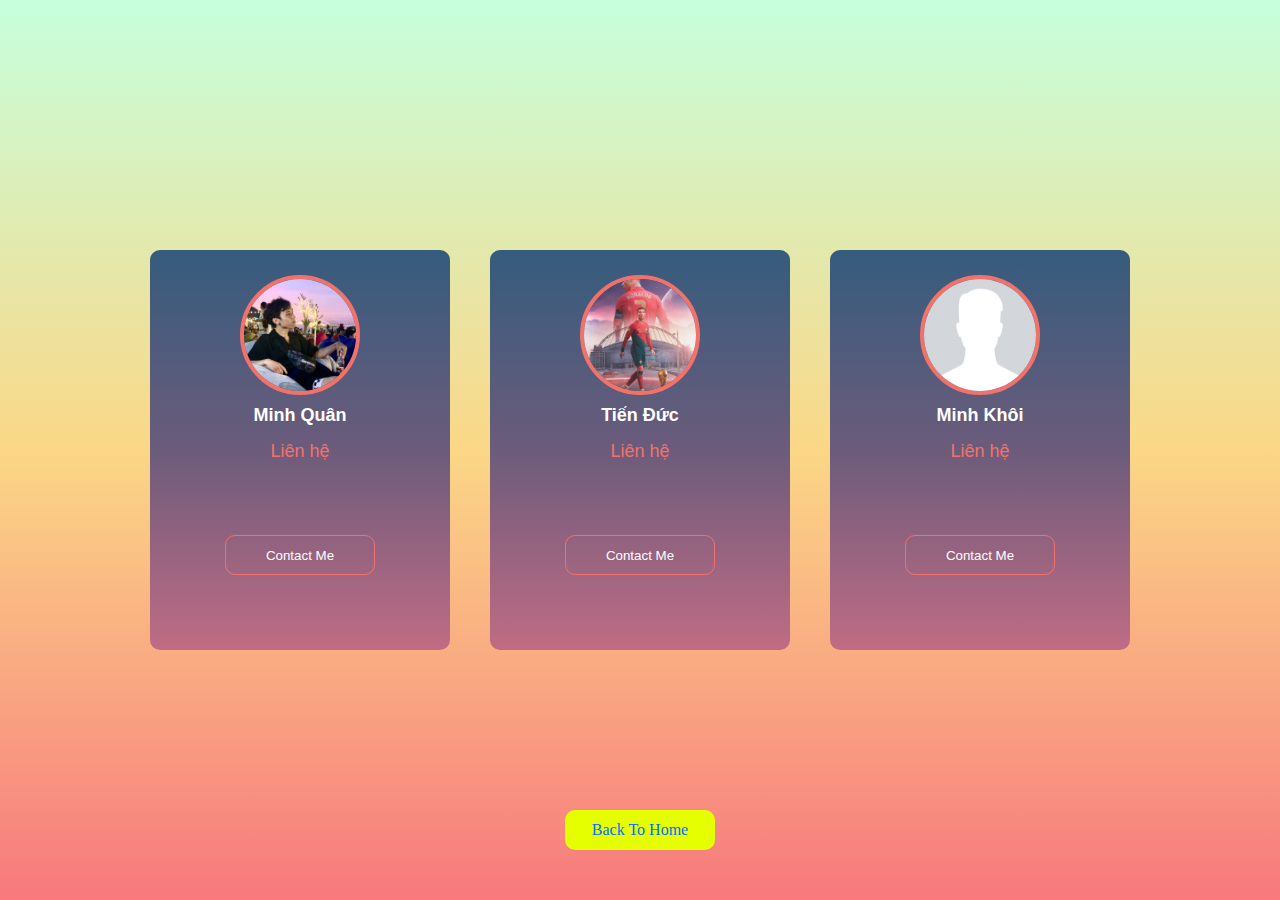
<file: contact.html>
<!DOCTYPE html>
<html lang="en">
<head>
    <meta charset="UTF-8">
    <meta http-equiv="X-UA-Compatible" content="IE=edge">
    <meta name="viewport" content="width=device-width, initial-scale=1.0">
    <title>Document</title>
    <link rel="stylesheet" href="https://cdnjs.cloudflare.com/ajax/libs/font-awesome/6.2.1/css/all.min.css" integrity="sha512-MV7K8+y+gLIBoVD59lQIYicR65iaqukzvf/nwasF0nqhPay5w/9lJmVM2hMDcnK1OnMGCdVK+iQrJ7lzPJQd1w==" crossorigin="anonymous" referrerpolicy="no-referrer" />
    <link rel="stylesheet" href="contact.css">
</head>
<body>
    <div class="card">
        <div class="card_img">
            <img src="img/quan.jpg" alt="">
        </div>
        <h2>Minh Quân</h2>
        <p>Liên hệ</p>
        <div class="card_social"> 
        <a href="https://www.facebook.com/profile.php?id=100071744687099">
            <i class="fa-brands fa-facebook"></i>
        </a>
        <a href="tel:0123456789">
            <i class="fa-solid fa-phone"></i>
        </a>
        </div>
        <button>Contact Me</button>
    </div>
    <div class="card">
        <div class="card_img">
            <img src="img/duc.jpg" alt="">
        </div>
        <h2>Tiến Đức</h2>
        <p>Liên hệ</p>
        <div class="card_social"> 
        <a href="https://www.facebook.com/ChanDuc0307">
            <i class="fa-brands fa-facebook"></i>
        </a>
        <a href="tel:0981808675">
            <i class="fa-solid fa-phone"></i>
        </a>
        </div>
        
        <button>Contact Me</button>
    </div>
    <div class="card">
            <div class="card_img">
                <img src="img/khoi.jpg" alt="">
            </div>
            <h2>Minh Khôi</h2>
            <p>Liên hệ</p>
            <div class="card_social"> 
            <a href="https://www.facebook.com/profile.php?id=100012584054236">
                <i class="fa-brands fa-facebook"></i>
            </a>
            <a href="tel:0123456789">
                <i class="fa-solid fa-phone"></i>
            </a>
            </div>
            <button>Contact Me</button>
    </div>
    <div class="backhome">
        <div class="color">
            <a href="index.html">
                <div class="container">
                    <span>Back To Home</span>
                </div>
            </a>
        </div>
    </div>   

</body>
</html>
</file>
<file: contact.css>
@import url('https://fonts.googleapis.com/css2?family=Poppins:ital,wght@1,100&display=swap');
/* phần viền với chữ giống nhau */
:root{
   --primary-color: #f2726a; /* cho màu sắc cùng biến chung */

}
*{
   margin: 0;
   padding: 0;
   box-sizing: border-box; 
}
 body{
    height: 100vh;
    background: linear-gradient(#c6ffdd, #fbd786, #f7797d);
    display: flex; /* đưa khối màu đen ra giữa màn hình */
    justify-content: center;
    align-items: center;
    color: white;
    position: relative;

 }
 .card{ 
   background: linear-gradient(#355c7d, #6c5b7b, #c06c84);
   width: 300px;
   height: 400px;
   border-radius: 10px; /*định dạng các dạng bo góc của border ngoài dạng*/
   text-align: center; /* đưa ảnh ra giữa */
   overflow: hidden; /* cho ảnh phóng to trong khung */
   margin: 0 20px; /* khoảng cách giữa các thẻ */
 }
 /* cho ảnh căn giữa trong vòng tròn */
 img{
   object-fit: cover;
   width: 100%;
   height: 100%;
   object-position: center;
 }

 .card_img{
   width: 120px;
   height: 120px;
   border: 4px solid var(--primary-color);/* gọi hàm var gọi biến--primary-color */
   border-radius: 50%; /* bo  tròn cái khung */
   overflow: hidden; /* cho tấm ảnh khép vào trong vòng tròn */
   margin: 0px auto;
   transform: translateY(25px);/* đưa ảnh ra giữa, khoảng cách trên dưới 25px */
   transition: 0.5s;/* ảnh phóng to mượt hơn */
 }
.card h2{
  margin-top: 35px;
  font-size: large;
  font-family: Arial, Helvetica, sans-serif;
}
.card p{
  color: var(--primary-color);
  font-size: large;
  font-family: Arial, Helvetica, sans-serif;
  margin-top: 15px;
}

.card_social{
  margin: 25px 0; /* khoảng cách từ h2,p đến các thẻ */
}

.card_social a{
  color: white;
  margin: 25px 20px;
  font-size: 20px;
}

.card_social a:hover{
  color: #f2726a;
}
.card button{
  width: 150px;
  height: 40px;
  border: 1px solid var(--primary-color);
  background: transparent;
  color: white;
  border-radius: 10px; /*border-radiustính xác định bán kính của các góc của phần tử.*/
  transition: 0.5s; /* thòi gian thuộc tính đổi màu */
}
.card button:hover{
  background: #f2726a; 
}

/*làm ảnh phóng to khi di chuột vào ảnh */
.card_img:hover{
  width: 100%;
  height: 100%;
  border-radius: unset;
  border: none;
  transform: unset;
}

a {
  text-decoration: none;
}

.backhome {
  position: absolute;
  bottom: 50px;
}

.container {
  width: 150px;
  height: 40px;
  background: rgb(229, 255, 0);
  color: rgb(0, 110, 255);
  border-radius: 10px; /*border-radiustính xác định bán kính của các góc của phần tử.*/
  transition: 0.5s; /* thòi gian thuộc tính đổi màu */
  text-align: center;
  line-height: 40px;
}
.container:hover {
  background: red;
  color: wheat;
}
</file>
